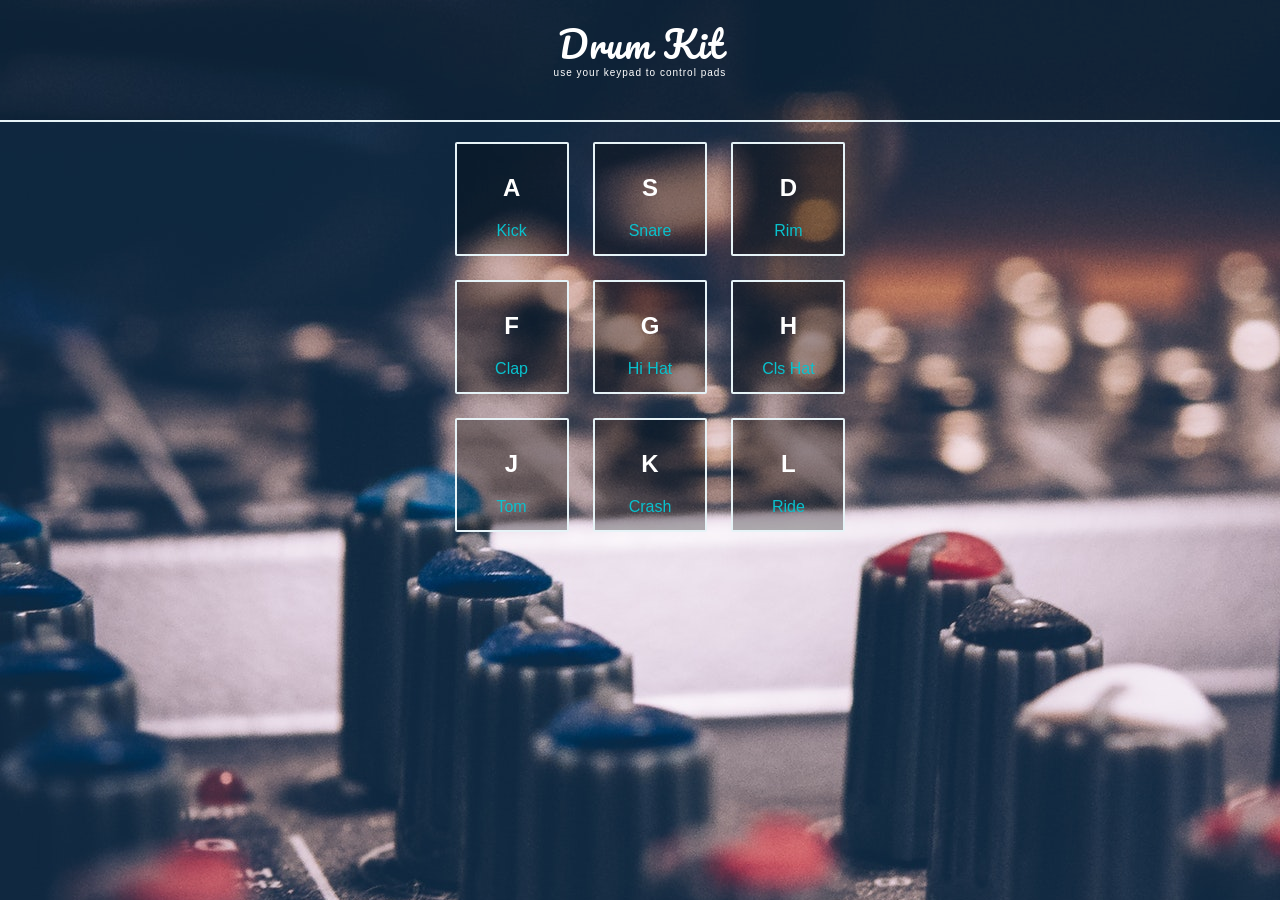
<file: index.html>
<!DOCTYPE html>
<html>
<head>
	<title>Drum Kit</title>
	<meta charset="utf-8">
	<link rel="stylesheet" href="style.css">
</head>
<body>
<header>
	<h1 id="toptext">Drum Kit</h1>
	<p>use your keypad to control pads</p>
</header>
	<div id="container">
		<div class="boxes">
		<!-- DATA KEYS REFERENCE THE KEYS PRESSED ON THE KEY PAD -->
			<div class="box" data-key="65">		
				<h2 class="buttontext">A</h2>
				<p class="buttonletter">Kick</p>
			</div>
			<div class="box" data-key="83">
				<h2 class="buttontext">S</h2>
				<p class="buttonletter">Snare</p>
			</div>
			<div class="box" data-key="68">
				<h2 class="buttontext">D</h2>
				<p class="buttonletter">Rim</p>
			</div>
		</div>

		<div class="boxes">
			<div class="box" data-key="70">
				<h2 class="buttontext">F</h2>
				<p class="buttonletter">Clap</p>
			</div>
			<div class="box" data-key="71">
				<h2 class="buttontext">G</h2>
				<p class="buttonletter">Hi Hat</p>
			</div>
			<div class="box" data-key="72">
				<h2 class="buttontext">H</h2>
				<p class="buttonletter">Cls Hat</p>
			</div>
		</div>

		<div class="boxes">
			<div class="box" data-key="74">
				<h2 class="buttontext">J</h2>
				<p class="buttonletter">Tom</p>
			</div>
			<div class="box" data-key="75">
				<h2 class="buttontext">K</h2>
				<p class="buttonletter">Crash</p>
			</div>
			<div class="box" data-key="76">
				<h2 class="buttontext">L</h2>
				<p class="buttonletter">Ride</p>
			</div>
		</div>
	</div>

<!-- AUDIO FILES REFERENCED HERE, THE DATA KEYS HERE REFERENCE THE DATA KEYS IN THE ABOVE DIVS-->

<audio data-key="65" src="audio/kick.wav" id="kick"></audio>
<audio data-key="83" src="audio/snare.wav" id="snare"></audio>
<audio data-key="68" src="audio/rim.wav" id="rim"></audio>
<audio data-key="70" src="audio/clap.wav" id="clap"></audio>
<audio data-key="71" src="audio/hi-hat.wav" id="hi-hat"></audio>
<audio data-key="72" src="audio/cls-hat.wav" id="cls-hat"></audio>
<audio data-key="74" src="audio/tom.wav" id="tom"></audio>
<audio data-key="75" src="audio/crash.wav" id="crash"></audio>
<audio data-key="76" src="audio/ride.wav" id="ride"></audio>


<script type="text/javascript" src="main.js"></script>

</body>
</html>
</file>
<file: style.css>
@import url('https://fonts.googleapis.com/css?family=Ramabhadra');
@import url('https://fonts.googleapis.com/css?family=Pacifico');


html,body{
font-family:helvetica,arial, sans-serif;
margin:auto 0;
background-image: url('images/background.jpg');
max-width:100%;
max-height:500px;
box-sizing:border-box;
}

header{
	height:90px;
	width:100%;
	border-bottom: 2px solid #E6F3F7;
	background:rgba(1,1,1,0.15);
	color: #fff;
	font-family: helvetica,arial, sans-serif;
	font-weight: lighter;
	letter-spacing: 1px;
	font-size: 10px;
	text-align: center;
	margin:auto 0;
	line-height: 0.8;
	padding-top:30px;
}
#toptext{
	color: #fff;
	font-family: 'Pacifico', cursive;
	font-weight: lighter;
	letter-spacing: 1px;
	font-size: 36px;
	text-align: center;
	margin:auto 0;
	opacity: 1;
}


#container{
	width:100%;
	margin:auto 0;
	padding: 10px;
	text-align: center;
	overflow: hidden;
}


#boxes{
	width:100%;
	margin:auto 0;
	display: inline-flex;
	flex-direction: row;
	box-sizing:border-box;
}
.box{
	text-align: center;
	color:#fff;
	margin:10px;
	padding:10px;
	width:90px;
	height:90px;
	overflow: hidden;
	cursor: pointer;
	display: inline-block;
	border-radius: 2px;
	border-color: #E6F3F7;
	border-width: 2px; 
	border-style: solid;
	background:rgba(1,1,1,0.3);
	transition: all 0.5s;

}

.current{
	background:rgba(1,1,1,0.5);
	border-color:#FCFFB4;
	border-width: 2px;
	box-shadow:0 0 5px #FCFFB4;
	transition: all 0.08s;

}

.buttontext{
	position: relative;
	top:0px;
	-webkit-user-select: none; /* Safari */        
	-moz-user-select: none; /* Firefox */
	-ms-user-select: none; /* IE10+/Edge */
	user-select: none; /* Standard */
}
.buttonletter{
	color:#08C2CE;
	-webkit-user-select: none; /* Safari */        
	-moz-user-select: none; /* Firefox */
	-ms-user-select: none; /* IE10+/Edge */
	user-select: none; /* Standard */
}

@media only screen and (768px){
 	body{
 		display:none;
 	}
}
</file>
